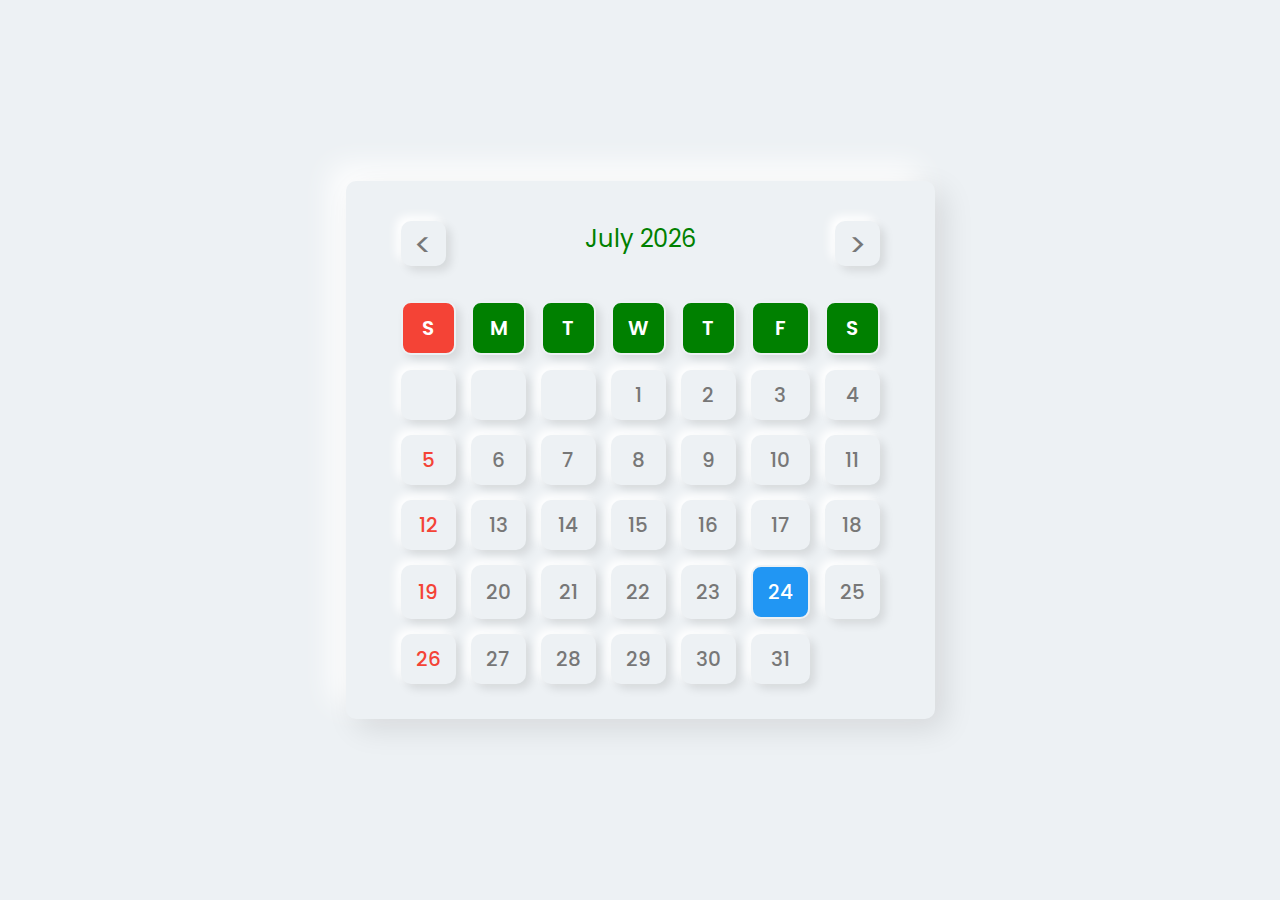
<file: calendar.html>
<!DOCTYPE html>
<html lang="en">
<head>
    <meta charset="UTF-8">
    <meta http-equiv="X-UA-Compatible" content="IE=edge">
    <meta name="viewport" content="width=device-width, initial-scale=1.0">
    <title>JavaScript Dynamic Calculator</title>
    <link rel="stylesheet" href="dycalendar.css">
    <link rel="stylesheet" href="calendarstyle.css">
    

</head>
<body>
    <section>
        <div class="box">
            <div class="container">
                <div id="dycalendar">
                </div>
            </div>
        </div>
    </section>
    <script src="dycalendar.js"></script>
    <script>
        dycalendar.draw({
            target: '#dycalendar',
            type: 'month',
            highlighttargetdate: true,
            prevnextbutton: 'show'
        });
    </script>
</body>
</html>
</file>
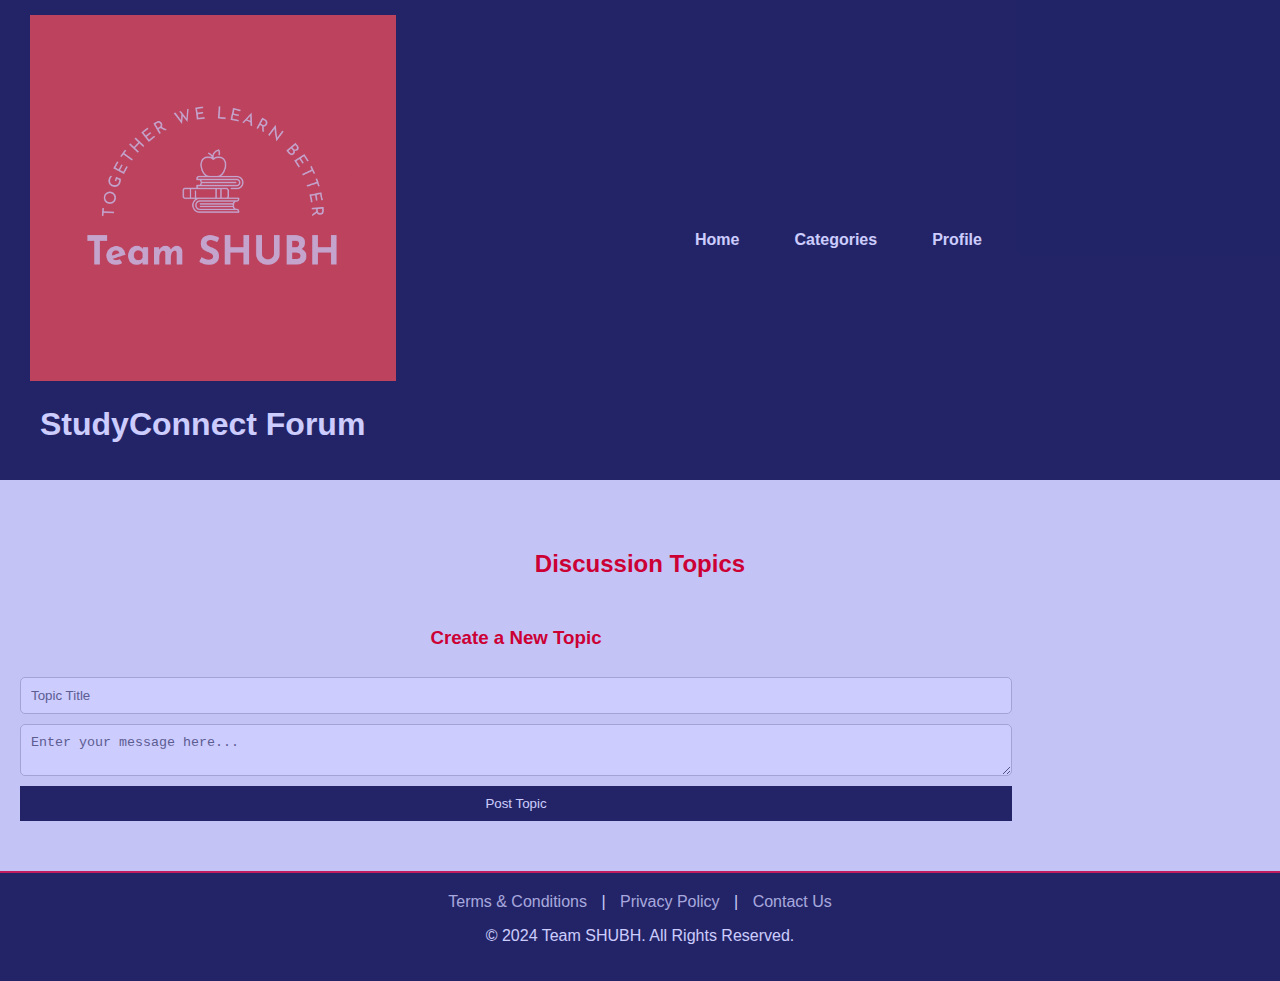
<file: forum.html>
<!DOCTYPE html>
<html lang="en">
<head>
  <meta charset="UTF-8">
  <meta name="viewport" content="width=device-width, initial-scale=1.0">
  <title>Discussion Forum - StudyConnect</title>
  <link rel="stylesheet" href="styles.css">
  

</head>
<body>
  <!-- Header Section -->
  <header class="navbar">
    <div class="logo">
      <img src="logo.png" alt="Team SHUBH Logo" class="logo">
      <h1>StudyConnect Forum</h1>
    </div>
    <nav class="navigation">
      <ul class="nav-links">
        <li><a href="index.html" class="nav">Home</a></li>
        <li><a href="#" class="nav">Categories</a></li>
        <li><a href="#" class="nav">Profile</a></li>
      </ul>
    </nav>
  </header>

  <!-- Discussion Topics Section -->
  <section class="forum">
    <h2>Discussion Topics</h2>

    <!-- List of Topics -->
    <div class="topic-list" id="topic-list">
      <!-- Dynamic topics will be added here -->
    </div>

    <!-- New Topic Form -->
    <form id="new-topic-form" class="new-topic-form">
      <h3>Create a New Topic</h3>
      <input type="text" id="topic-title" placeholder="Topic Title" required>
      <textarea id="topic-content" placeholder="Enter your message here..." required></textarea>
      <button type="submit">Post Topic</button>
    </form>
  </section>

  <!-- Footer -->
  <footer>
    <div class="footer-links">
      <a href="#">Terms & Conditions</a> |
      <a href="#">Privacy Policy</a> |
      <a href="#">Contact Us</a>
    </div>
    <p>&copy; 2024 Team SHUBH. All Rights Reserved.</p>
  </footer>

  <script src="script.js" defer></script>
</body>
</html>
</file>
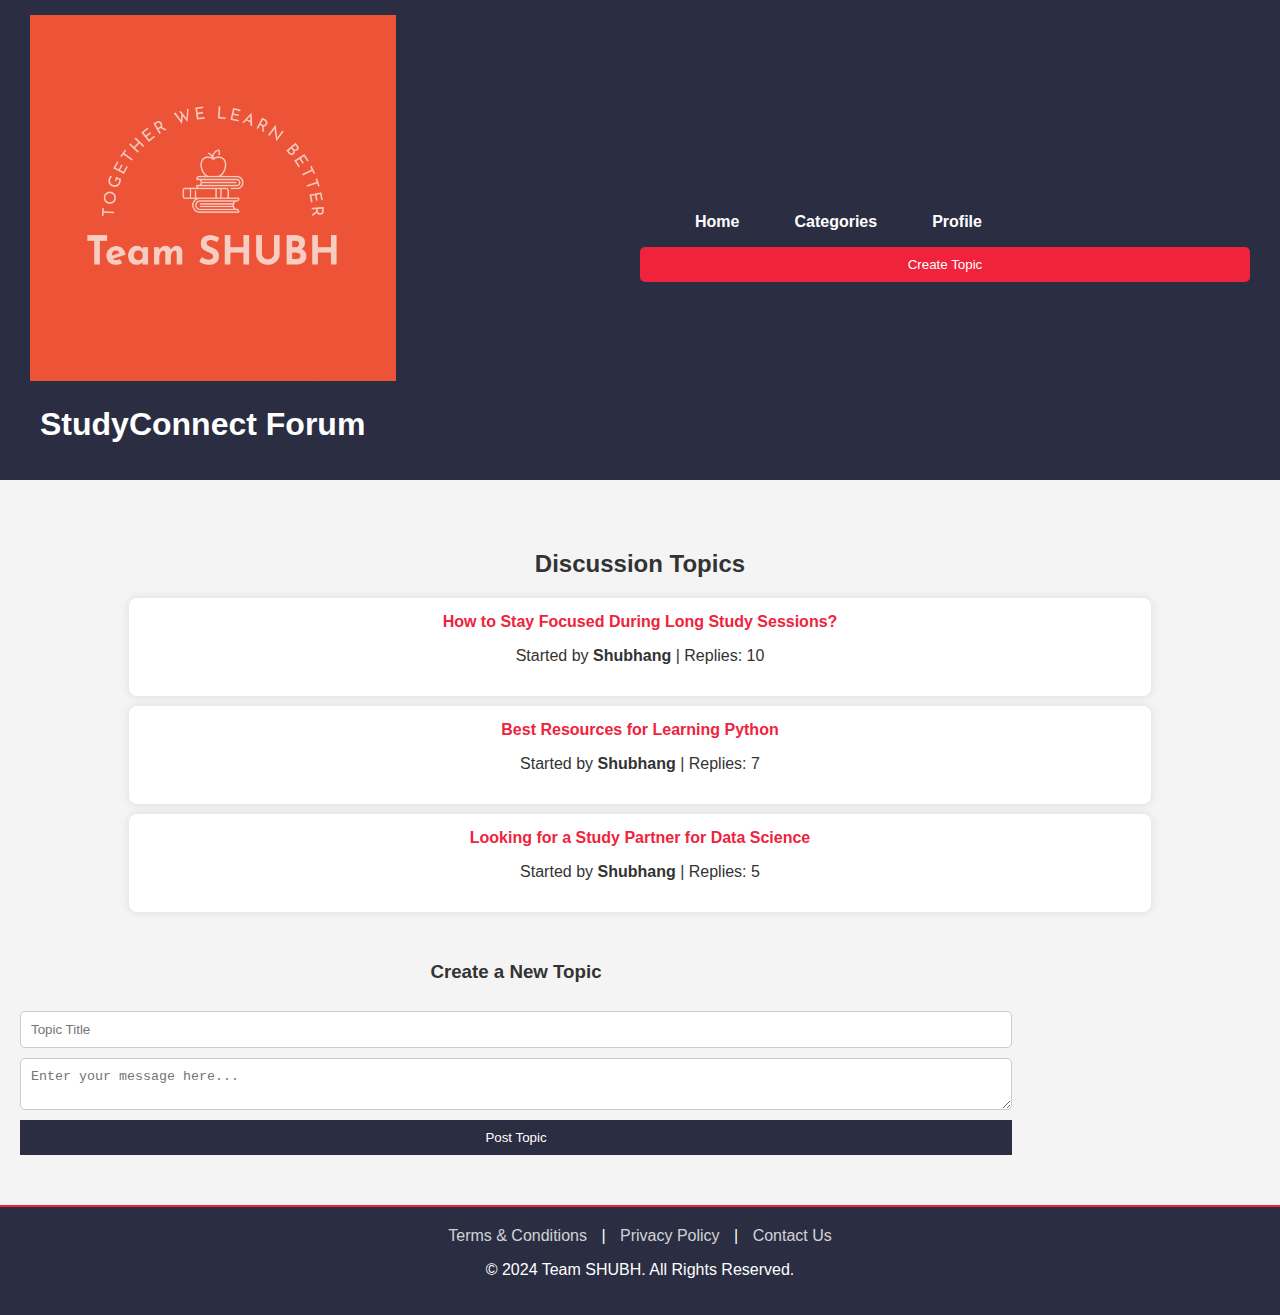
<file: forum2.html>
<!DOCTYPE html>
<html lang="en">
<head>
  <meta charset="UTF-8">
  <meta name="viewport" content="width=device-width, initial-scale=1.0">
  <title>Discussion Forum - StudyConnect</title>
  <link rel="stylesheet" href="styles.css">
</head>
<body>
  <!-- Header Section -->
  <header class="navbar">
    <div class="logo">
      <img src="logo.png" alt="Team SHUBH Logo" class="logo">
      <h1>StudyConnect Forum</h1>
    </div>
    <nav class="navigation">
      <ul class="nav-links">
        <li><a href="index.html" class="nav">Home</a></li>
        <li><a href="#" class="nav">Categories</a></li>
        <li><a href="#" class="nav">Profile</a></li>
      </ul>
      <button class="cta">Create Topic</button>
    </nav>
  </header>

  <!-- Discussion Topics Section -->
  <section class="forum">
    <h2>Discussion Topics</h2>
    <div class="topic-list">
      <div class="topic">
        <h4>How to Stay Focused During Long Study Sessions?</h4>
        <p>Started by <strong>Shubhang</strong> | Replies: 10</p>
      </div>
      <div class="topic">
        <h4>Best Resources for Learning Python</h4>
        <p>Started by <strong>Shubhang</strong> | Replies: 7</p>
      </div>
      <div class="topic">
        <h4>Looking for a Study Partner for Data Science</h4>
        <p>Started by <strong>Shubhang</strong> | Replies: 5</p>
      </div>
    </div>

    <form class="new-topic-form">
      <h3>Create a New Topic</h3>
      <input type="text" placeholder="Topic Title" required>
      <textarea placeholder="Enter your message here..." required></textarea>
      <button type="submit">Post Topic</button>
    </form>
  </section>

  <!-- Footer -->
  <footer>
    <div class="footer-links">
      <a href="#">Terms & Conditions</a> |
      <a href="#">Privacy Policy</a> |
      <a href="#">Contact Us</a>
    </div>
    <p>&copy; 2024 Team SHUBH. All Rights Reserved.</p>
  </footer>

  <script src="script.js" defer></script>
</body>
</html>
</file>
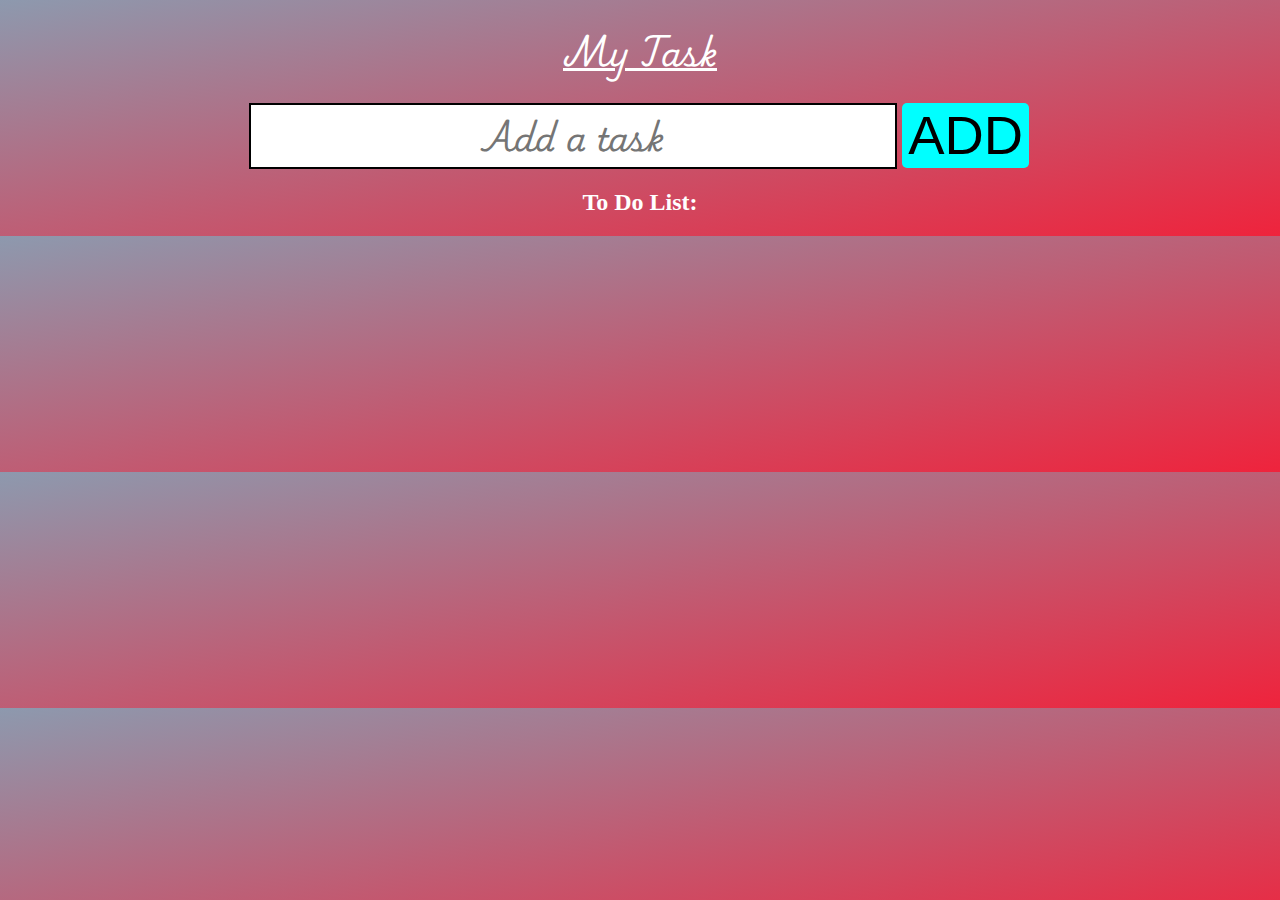
<file: indexToDo.html>
<!DOCTYPE html>
<html lang="en">
<head>
    <meta charset="UTF-8">
    <meta name="viewport" content="width=device-width, initial-scale=1.0">
    <title>TODO-LIST</title>
    <link rel="stylesheet" href="./styleToDo.css">
    <script src="transition.js" defer></script>

</head>
<body>
    <h1 id="top" style="text-align: center; text-decoration: underline;" > My Task </h1>
    <div class="main">
    <input type="text" placeholder="Add a task" id="textbox"><button id="btn"> ADD </button>
</div>
<h2 id="top2" style="text-align: center;">To Do List:</h2>
<ul id="userInput">
    
</ul>
    <script src="./scriptToDo.js"></script>
</body>
</html>
</file>
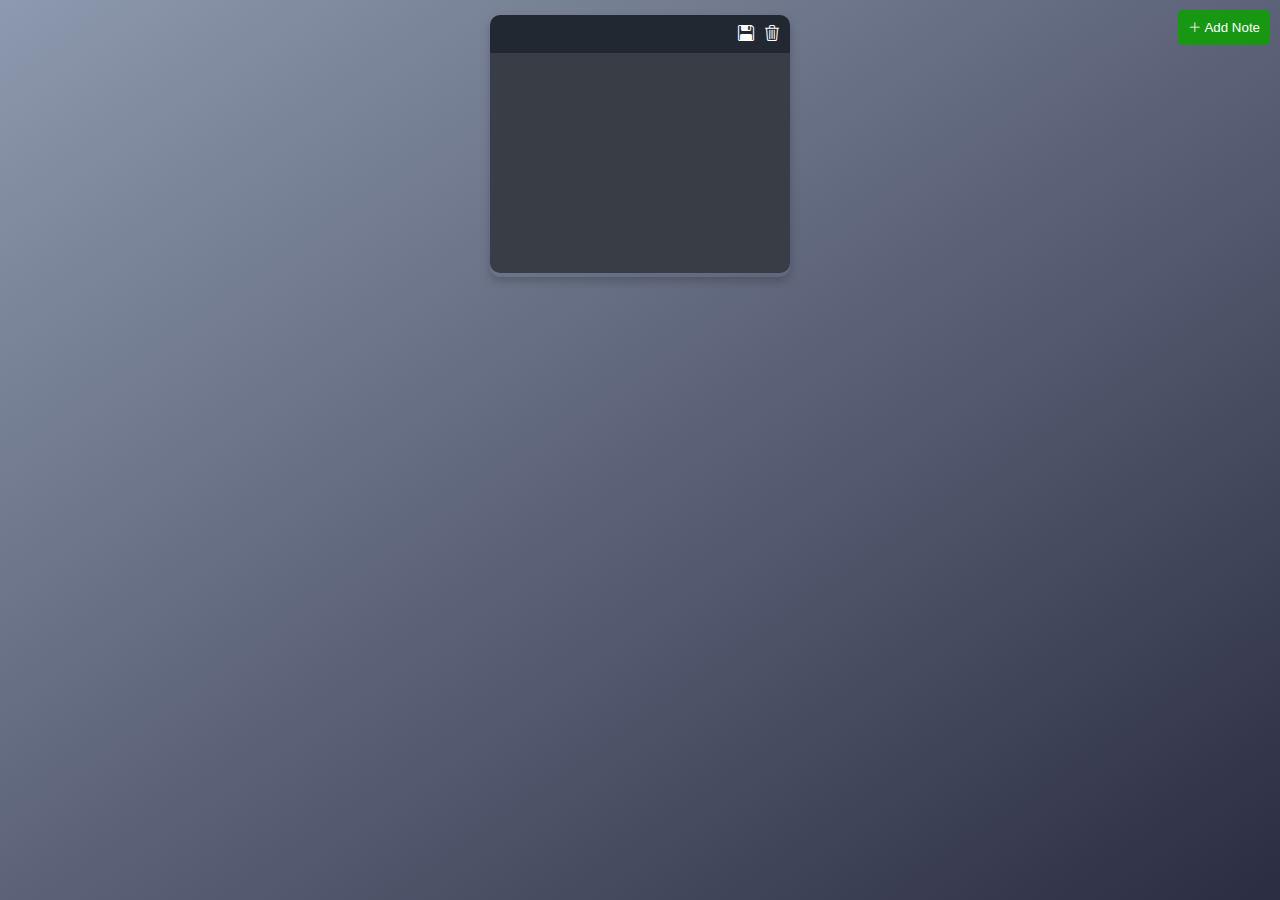
<file: note.html>
<!DOCTYPE html>
<html lang="en">
<head>
    <meta charset="UTF-8">
    <meta name="viewport" content="width=device-width, initial-scale=1.0">
    <link rel="stylesheet" href="https://cdn.jsdelivr.net/npm/bootstrap-icons@1.11.3/font/bootstrap-icons.min.css">
    <link rel="stylesheet" href="note.css">
    <title>Note Taker</title>
    

</head>
<body>
    <button id="addBtn">
        <i class="bi bi-plus-lg"></i>
        Add Note
    </button>
    <div id="main">
        
    </div>
    <script src="note.js"></script>
</body>
</html>
</file>
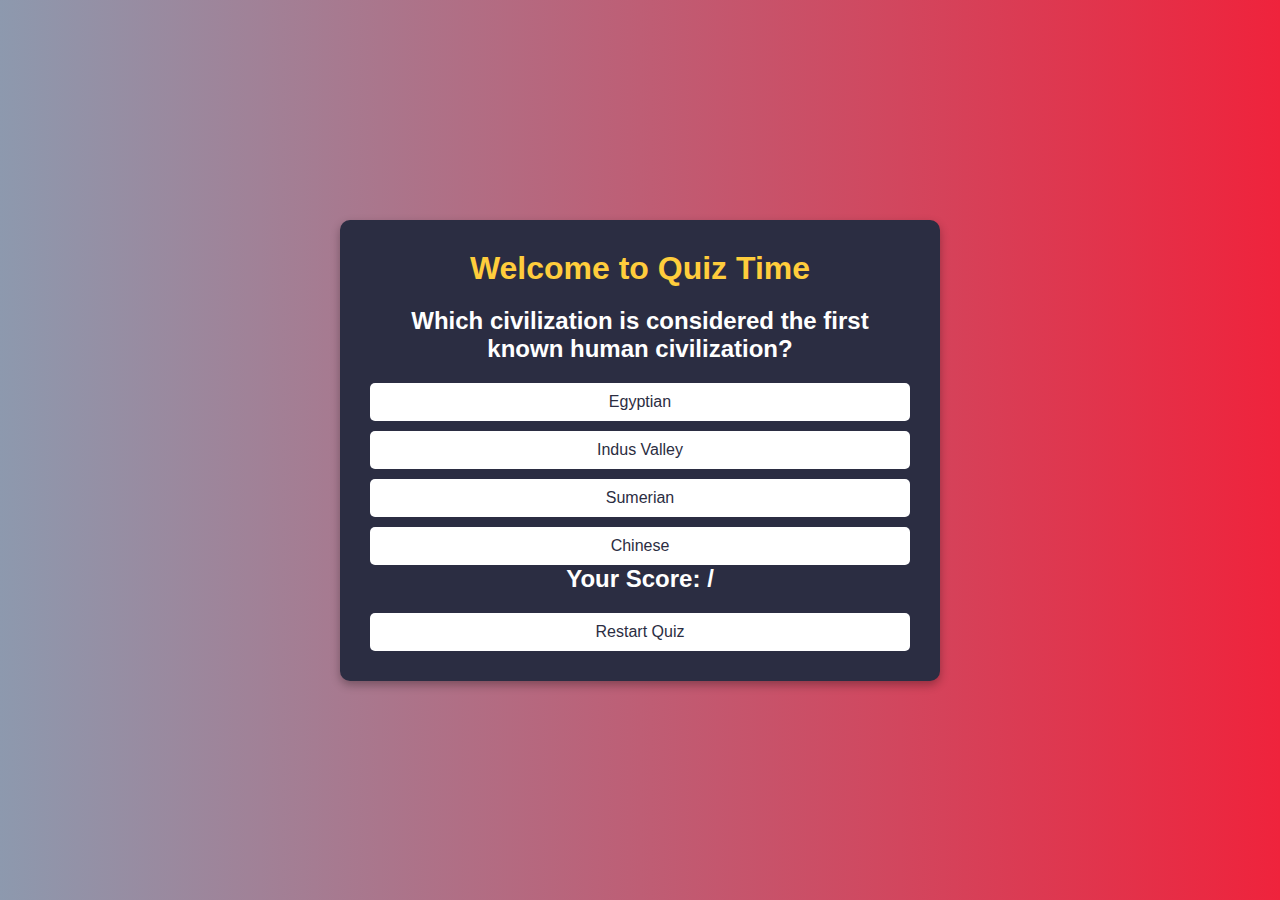
<file: quiz.html>
<!DOCTYPE html>
<html lang="en">
<head>
  <meta charset="UTF-8">
  <meta name="viewport" content="width=device-width, initial-scale=1.0">
  <title>Quiz Time!</title>
  <link rel="stylesheet" href="quiz.css">
  <script src="quiz.js" defer></script>
</head>
<body>
  <div class="app">
    <h1>Welcome to Quiz Time</h1>
    <div class="quiz-container">
      <h2 id="question">Question will appear here</h2>
      <div id="answer-buttons" class="btn-container">
        <!-- Buttons will be generated dynamically -->
      </div>
      <button id="next-btn" class="btn">Next Question</button>
    </div>
    <div id="result-section" class="hidden">
      <h2>Your Score: <span id="score"></span> / <span id="total-questions"></span></h2>
      <button id="restart-btn" class="btn">Restart Quiz</button>
    </div>
  </div>
</body>
</html>
</file>
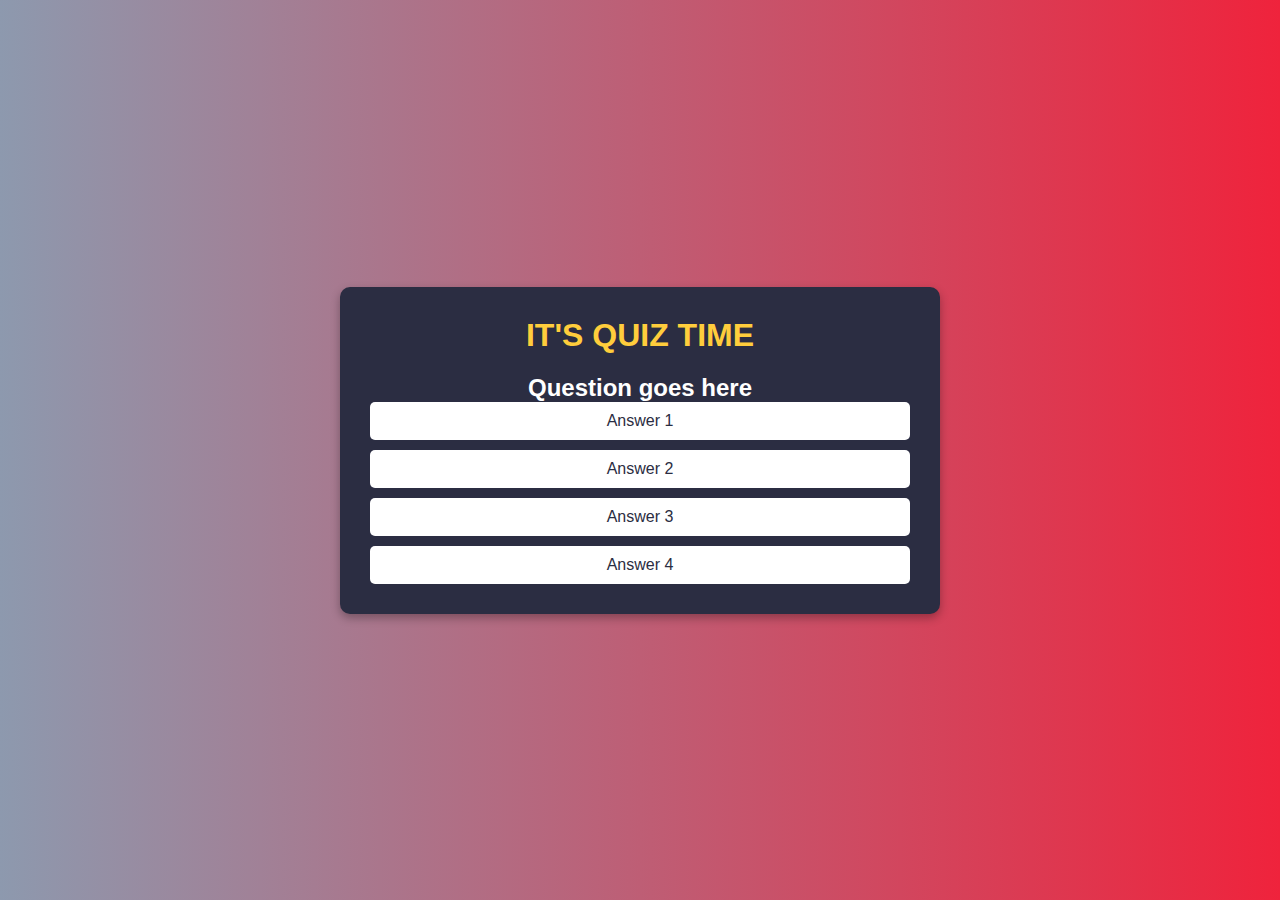
<file: quiz2.html>
<!DOCTYPE html>
<html lang="en">
<head>
    <meta charset="UTF-8">
    <meta name="viewport" content="width=device-width, initial-scale=1.0">
    <title>Quiz Time!</title>
    <link rel="stylesheet" href="quiz.css">
    <script src="quiz.js" defer></script>
    

</head>
<body>
    <div class="app">
        <h1>IT'S QUIZ TIME</h1>
        <div class="quiz">
        <h2 id="question">Question goes here</h2>
        <div id="answer-buttons">
            <button class="btn">Answer 1</button>
            <button class="btn">Answer 2</button>
            <button class="btn">Answer 3</button>
            <button class="btn">Answer 4</button>

        </div>
        <button id="next-btn">NEXT</button>

    </div>
    </div>
</body> 
</html>
</file>
<file: dycalendar.css>
*/
 .dycalendar-container {
    display: inline-block;
    border : 1px solid #eee;
}
.dycalendar-container.round-edge {
    border-radius: 5%;
    -o-border-radius: 5%;
    -moz-border-radius: 5%;
    -webkit-border-radius: 5%;
}
/*================================== DAY CALENDAR ========================*/
/*
 * day calendar style
 *-------------------------------------------------*/
.dycalendar-day-container {
    padding : 10px;
    text-align : center;
    font-family : Arial;
}
.dycalendar-day-container div{
    padding : 0;
    margin-bottom : 10px;
}
.dycalendar-day-container .dycalendar-span-day {
    font-size : 110%;
}
.dycalendar-day-container .dycalendar-span-date {
    font-size : 250%;
}
.dycalendar-day-container .dycalendar-span-month-year {
    font-size : 90%
}
/*================================== DAY CALENDAR ENDS HERE ===============*/
/*================================== MONTH CALENDAR DEFAULT ========================*/
/*
 * month calendar style
 *-------------------------------------------------*/
.dycalendar-month-container {
    padding : 10px;
    text-align : center;
    font-family : Arial;
}
.dycalendar-month-container div{
    padding : 0;
    margin-bottom : 10px;
}
.dycalendar-month-container .dycalendar-header {
    position : relative;
}
.dycalendar-month-container .dycalendar-header .dycalendar-prev-next-btn {
    position : absolute;
    top : 0;
    cursor : pointer;
}
.dycalendar-month-container .dycalendar-header .dycalendar-prev-next-btn.prev-btn {
    left : 0;
}
.dycalendar-month-container .dycalendar-header .dycalendar-prev-next-btn.next-btn {
    right : 0;
}
.dycalendar-month-container .dycalendar-span-month-year {
    margin : 5px;
    cursor : pointer;
}
.dycalendar-month-container .dycalendar-body table tr td {
    padding : 5px;
}
.dycalendar-month-container .dycalendar-today-date,
.dycalendar-month-container .dycalendar-target-date {
    background-color: #111;
    color : #fff;
    border-radius: 2px;
}
/*================================== MONTH CALENDAR ENS HERE ===============*/
/*================================== DYCALENDAR SKIN =======================*/
/*
 * calendar skin  (default skin)
 *-------------------------------------------------*/
.dycalendar-container.gradient {
    background: #fff;
    background: linear-gradient(#fff, #d3d3d3);
    background: -o-linear-gradient(#fff, #d3d3d3);
    background: -moz-linear-gradient(#fff, #d3d3d3);
    background: -webkit-linear-gradient(#fff, #d3d3d3);
}
/*
 * calendar skin  (skin-black)
 *-------------------------------------------------*/
.dycalendar-container.skin-black {
    color : #fff;
    background-color: #111;
    border : 0;
}
.dycalendar-container.skin-black.gradient {
    background: #111;
    background: linear-gradient(#555, #111);
    background: -o-linear-gradient(#555, #111);
    background: -moz-linear-gradient(#555, #111);
    background: -webkit-linear-gradient(#555, #111);
}
.dycalendar-container.skin-black .dycalendar-today-date,
.dycalendar-container.skin-black .dycalendar-target-date {
    background-color: #fff;
    color : #111;
    border-radius: 2px;
}
/*
 * calendar skin  (skin-blue)
 *-------------------------------------------------*/
.dycalendar-container.skin-blue {
    color : #fff;
    background-color: #3c99d3;
    border : 0;
}
.dycalendar-container.skin-blue.gradient {
    background: #3c99d3;
    background: linear-gradient(#5ebbf5, #3c99d3);
    background: -o-linear-gradient(#5ebbf5, #3c99d3);
    background: -moz-linear-gradient(#5ebbf5, #3c99d3);
    background: -webkit-linear-gradient(#5ebbf5, #3c99d3);
}
.dycalendar-container.skin-blue .dycalendar-today-date,
.dycalendar-container.skin-blue .dycalendar-target-date {
    background-color: #fff;
    color : #3c99d3;
    border-radius: 2px;
}
/*
 * calendar skin  (skin-green)
 *-------------------------------------------------*/
.dycalendar-container.skin-green {
    color : #fff;
    background-color: #2bb063;
    border : 0;
}
.dycalendar-container.skin-green.gradient {
    background: #2bb063;
    background: linear-gradient(#3dd175, #2bb063);
    background: -o-linear-gradient(#3dd175, #2bb063);
    background: -moz-linear-gradient(#3dd175, #2bb063);
    background: -webkit-linear-gradient(#3dd175, #2bb063);
}
.dycalendar-container.skin-green .dycalendar-today-date,
.dycalendar-container.skin-green .dycalendar-target-date {
    background-color: #fff;
    color : #2bb063;
    border-radius: 2px;
}
/*
 * calendar skin  (skin-purple)
 *-------------------------------------------------*/
.dycalendar-container.skin-purple {
    color : #fff;
    background-color: #975ea4;
    border : 0;
}
.dycalendar-container.skin-purple.gradient {
    background: #975ea4;
    background: linear-gradient(#ca82d7, #975ea4);
    background: -o-linear-gradient(#ca82d7, #975ea4);
    background: -moz-linear-gradient(#ca82d7, #975ea4);
    background: -webkit-linear-gradient(#ca82d7, #975ea4);
}
.dycalendar-container.skin-purple .dycalendar-today-date,
.dycalendar-container.skin-purple .dycalendar-target-date {
    background-color: #fff;
    color : #975ea4;
    border-radius: 2px;
}
/*
 * calendar skin  (skin-red)
 *-------------------------------------------------*/
.dycalendar-container.skin-red {
    color : #fff;
    background-color: #e94d40;
    border : 0;
}
.dycalendar-container.skin-red.gradient {
    background: #e94d40;
    background: linear-gradient(#fb6f62, #e94d40);
    background: -o-linear-gradient(#fb6f62, #e94d40);
    background: -moz-linear-gradient(#fb6f62, #e94d40);
    background: -webkit-linear-gradient(#fb6f62, #e94d40);
}
.dycalendar-container.skin-red .dycalendar-today-date,
.dycalendar-container.skin-red .dycalendar-target-date {
    background-color: #fff;
    color : #e94d40;
    border-radius: 2px;
}
/*
 * calendar skin  (skin-spacegray)
 *-------------------------------------------------*/
.dycalendar-container.skin-spacegray {
    color : #fff;
    background-color: #343d46;
    border : 0;
}
.dycalendar-container.skin-spacegray.gradient {
    background: #343d46;
    background: linear-gradient(#454e57, #343d46);
    background: -o-linear-gradient(#454e57, #343d46);
    background: -moz-linear-gradient(#454e57, #343d46);
    background: -webkit-linear-gradient(#454e57, #343d46);
}
.dycalendar-container.skin-spacegray .dycalendar-today-date,
.dycalendar-container.skin-spacegray .dycalendar-target-date {
    background-color: #fff;
    color : #343d46;
    border-radius: 2px;
}
/*================================== DYCALENDAR SKIN ENDS HERE =============*/
/*================================== DYCALENDAR SHADOW =====================*/
/*
 * calendar shadow  (shadow-default)
 *-------------------------------------------------*/
 .dycalendar-container.shadow-default {
     -o-box-shadow: 0 4px 4px 0 rgba(50, 50, 50, 0.4);
     -moz-box-shadow: 0 4px 4px 0 rgba(50, 50, 50, 0.4);
     -webkit-box-shadow: 0 4px 4px 0 rgba(50, 50, 50, 0.4);
     box-shadow: 0 4px 4px 0 rgba(50, 50, 50, 0.4);
 }
 /*
  * calendar shadow  (shadow-black)
  *-------------------------------------------------*/
.dycalendar-container.shadow-black {
    -o-box-shadow: 0 4px 4px 0 rgba(0, 0, 0, 0.4);
    -moz-box-shadow: 0 4px 4px 0 rgba(0, 0, 0, 0.4);
    -webkit-box-shadow: 0 4px 4px 0 rgba(0, 0, 0, 0.4);
    box-shadow: 0 4px 4px 0 rgba(0, 0, 0, 0.4);
}
/*
 * calendar shadow  (shadow-blue)
 *-------------------------------------------------*/
.dycalendar-container.shadow-blue {
   -o-box-shadow: 0 4px 4px 0 rgba(60, 153, 211, 0.4);
   -moz-box-shadow: 0 4px 4px 0 rgba(60, 153, 211, 0.4);
   -webkit-box-shadow: 0 4px 4px 0 rgba(60, 153, 211, 0.4);
   box-shadow: 0 4px 4px 0 rgba(60, 153, 211, 0.4);
}
/*
 * calendar shadow  (shadow-green)
 *-------------------------------------------------*/
.dycalendar-container.shadow-green {
   -o-box-shadow: 0 4px 4px 0 rgba(43, 176, 99, 0.4);
   -moz-box-shadow: 0 4px 4px 0 rgba(43, 176, 99, 0.4);
   -webkit-box-shadow: 0 4px 4px 0 rgba(43, 176, 99, 0.4);
   box-shadow: 0 4px 4px 0 rgba(43, 176, 99, 0.4);
}
/*
 * calendar shadow  (shadow-purple)
 *-------------------------------------------------*/
.dycalendar-container.shadow-purple {
   -o-box-shadow: 0 4px 4px 0 rgba(151, 94, 164, 0.4);
   -moz-box-shadow: 0 4px 4px 0 rgba(151, 94, 164, 0.4);
   -webkit-box-shadow: 0 4px 4px 0 rgba(151, 94, 164, 0.4);
   box-shadow: 0 4px 4px 0 rgba(151, 94, 164, 0.4);
}
/*
 * calendar shadow  (shadow-red)
 *-------------------------------------------------*/
.dycalendar-container.shadow-red {
   -o-box-shadow: 0 4px 4px 0 rgba(233, 77, 64, 0.4);
   -moz-box-shadow: 0 4px 4px 0 rgba(233, 77, 64, 0.4);
   -webkit-box-shadow: 0 4px 4px 0 rgba(233, 77, 64, 0.4);
   box-shadow: 0 4px 4px 0 rgba(233, 77, 64, 0.4);
}
/*
 * calendar shadow  (shadow-spacegray)
 *-------------------------------------------------*/
.dycalendar-container.shadow-spacegray {
   -o-box-shadow: 0 4px 4px 0 rgba(52, 61, 70, 1);
   -moz-box-shadow: 0 4px 4px 0 rgba(52, 61, 70, 1);
   -webkit-box-shadow: 0 4px 4px 0 rgba(52, 61, 70, 1);
   box-shadow: 0 4px 4px 0 rgba(52, 61, 70, 1);
}
/*================================== DYCALENDAR SHADOW ENDS HERE ===========*/
</file>
<file: calendarstyle.css>
@import url(https://fonts.googleapis.com/css?family=Poppins:100,100italic,200,200italic,300,300italic,regular,italic,500,500italic,600,600italic,700,700italic,800,800italic,900,900italic);
*{
    margin: 0;
    padding: 0;
    font-family: 'Poppins','sans-serif';
    box-sizing: border-box;
}
section{
    display: flex;
    justify-content: center;
    align-items: center;
    min-height: 100vh;
    background: #edf1f4;
}
.box{
    position: relative;
}
.container{
    position: relative;
    min-width: 400px;
    border-radius: 10px;
    box-shadow: 10px 10px 30px rgba(0,0,0,0.1),-15px -15px 30px #fff;
}
#dycalendar{
    width: 100%;
    padding: 30px 30px 0;
}
#dycalendar table{
    width: 100%;
    border-spacing: 15px;
    margin-top: 30px;
}
#dycalendar table tr:nth-child(1) td{
    background: green;
    color: #fff;
    border-radius: 10px;
    font-weight: 600;
    box-shadow: 5px 5px 10px rgba(0,0,0,0.1);
    border: 2px solid #edf1f4;
}
#dycalendar table tr:nth-child(1) td:nth-child(1)
{
    background: #f44336;
}
#dycalendar table td{
    color: #777;
    padding: 10px 15px;
    cursor: pointer;
    font-weight: 500;
    border-radius: 10px;
    font-size: 1.25em;
    box-shadow: 5px 5px 10px rgba(0,0,0,0.1),
    -5px -5px 10px rgba(255,255,255,1);
}
#dycalendar table td:hover{
    box-shadow: inset 5px 5px 10px rgba(0,0,0,0.1),
    inset -5px -5pc 10px rgba(255,255,255,1);
}
#dycalendar table td:first-child{
    color: #f44336;
}
.dycalendar-month-container .dycalendar-target-date
{
    background: #2196f3;
    color: #fff !important;
    box-shadow: 5px 5px 10px rgba(0,0,0,0.1),
    -5px -5px 10px rgba(255,255,255,1) !important;
    border: 2px solid #edf1f4;;
}
.dycalendar-month-container
.dycalendar-header 
.dycalendar-prev-next-btn.prev-btn{
    width: 45px;
    height: 45px;
    font-size: 2em;
    left: 15px;
    color: #777;
    background: #edf1f4;
    border-radius: 10px;
    box-shadow: 5px 5px 10px rgba(0,0,0,0.1),
    -5px -5px 10px rgba(255,255,255,1);
}
.dycalendar-month-container
.dycalendar-header 
.dycalendar-prev-next-btn.next-btn{
    width: 45px;
    height: 45px;
    font-size: 2em;
    right: 15px;
    color: #777;
    background: #edf1f4;
    border-radius: 10px;
    box-shadow: 5px 5px 10px rgba(0,0,0,0.1),
    -5px -5px 10px rgba(255,255,255,1);
}
.dycalendar-month-container
.dycalendar-header 
.dycalendar-prev-next-btn.prev-btn:active{
    box-shadow: inset 5px 5px 10px rgba(0,0,0,0.1),
    -5px -5px 10px rgba(255,255,255,1);
}
.dycalendar-month-container
.dycalendar-header 
.dycalendar-prev-next-btn.next-btn:active{
    box-shadow: inset 5px 5px 10px rgba(0,0,0,0.1),
    -5px -5px 10px rgba(255,255,255,1);
}
.dycalendar-span-month-year{
    color: green;
    font-size: 1.5em;
    font-weight: 400;
}
</file>
<file: styles.css>
/* General Styles */
body {
    margin: 0;
    font-family: 'Arial', sans-serif;
    background-color: #f4f4f4;
    color: #333;

  }
  
  header {
    background-color: #2b2d42;
    padding: 15px 30px;
    display: flex;
    justify-content: space-between;
    align-items: center;
    color: white;
  }
  
  .logo h1 {
    margin-left: 10px;
  }
  
  .nav-links {
    list-style: none;
    display: flex;
    gap: 80px;
  }
  
  .nav-links a {
    text-decoration: none;
    color: white;
    width: 50%;
  }

  .navigation{
    width:60%;
  }

  .nav{
    font-weight: bold;
    width: 33%;
  }
  
  .cta {
    background-color: #ef233c;
    color: white;
    border: none;
    padding: 10px 20px;
    cursor: pointer;
    display: inline-block;
    width: 100%;
  }
  
  .hero {
    text-align: center;
    padding: 80px 20px;
    background-image: linear-gradient(to right, #8d99ae, #ef233c);
    color: white;
  }
  
  .hero h2 {
    font-size: 2.5rem;
  }
  
  .btn-primary {
    background-color: white;
    color: #ef233c;
    border: none;
    padding: 15px 30px;
    cursor: pointer;
  }
  
  .features {
    text-align: center;
    padding: 50px 20px;
    background-color: #edf2f4;
  }
  
  .feature-cards {
    display: flex;
    justify-content: center;
    gap: 20px;
    margin-top: 20px;
  }
  
  .card {
    background-color: white;
    padding: 20px;
    width: 200px;
    border-radius: 8px;
    box-shadow: 0 0 10px rgba(0, 0, 0, 0.1);
  }
  
  .community {
    text-align: center;
    padding: 50px 20px;
    background-color: #2b2d42;
    color: white;
  }
  
  .profile-pictures img {
    width: 60px;
    height: 60px;
    border-radius: 50%;
    margin: 5px;
  }
  
  .btn-secondary {
    background-color: #ef233c;
    color: white;
    border: none;
    padding: 10px 20px;
    cursor: pointer;
  }
  
  footer {
    text-align: center;
    padding: 15px;
    background-color: #2b2d42;
    color: white;
  }
  .logo{
    width: 60%;
    height: 20%;

  }

  /* Forum Page Styles */
.forum {
    text-align: center;
    padding: 50px 20px;
    background-color: #f4f4f4;
  }
  
  .topic-list {
    margin-top: 20px;
  }
  
  .topic {
    background-color: white;
    margin: 10px auto;
    padding: 15px;
    width: 80%;
    border-radius: 8px;
    box-shadow: 0 0 10px rgba(0, 0, 0, 0.1);
  }
  
  .topic h4 {
    margin: 0;
    color: #ef233c;
  }
  
  .new-topic-form {
    margin-top: 30px;
    width: 80%;
    display: flex;
    flex-direction: column;
    gap: 10px;
  }
  
  .new-topic-form input,
  .new-topic-form textarea {
    padding: 10px;
    border: 1px solid #ccc;
    border-radius: 5px;
  }
  
  .new-topic-form button {
    background-color: #2b2d42;
    color: white;
    border: none;
    padding: 10px 20px;
    cursor: pointer;
  }
  
  /* Hide elements */
.hidden {
    display: none;
  }
  
  .reply-btn {
    background-color: #ef233c;
    color: white;
    border: none;
    padding: 5px 10px;
    margin-top: 10px;
    cursor: pointer;
  }
  
  .reply-form {
    margin-top: 10px;
    display: flex;
    gap: 10px;
  }
  
  .replies p {
    background-color: #edf2f4;
    padding: 5px;
    border-radius: 5px;
    margin-top: 5px;
  }

/* Smooth page Transition */

body {
  opacity: 1;
  transition: opacity 1s ease-in-out;
  visibility: visible; /* Hide body until the body is ready */


}

body.loaded {
  opacity: 0.8;
  visibility: visible;  /* Show content when loaded */
  color:red;
  background-color: blue;
  

}

/* Sticky Header
header {
  background-color: #2b2d42;
  padding: 15px 30px;
  display: flex;
  justify-content: space-between;
  align-items: center;
  color: white;
  position: sticky;
  top: 0;
  z-index: 1000;
  box-shadow: 0 4px 8px rgba(0, 0, 0, 0.2);
}

/* Nav Bar with Hover Effect */
.nav-links {
  list-style: none;
  display: flex;
  gap: 25px;
}

.nav-links a {
  text-decoration: none;
  color: white;
  font-weight: bold;
  padding: 10px 15px;
  border-radius: 5px;
  transition: all 0.3s ease;
}

.nav-links a:hover {
  background-color: #ef233c;
  color: #fff;
  transform: scale(1.1);
}

/* CTA Button Animation */
.cta {
  background-color: #ef233c;
  color: white;
  border: none;
  padding: 10px 20px;
  cursor: pointer;
  border-radius: 5px;
  transition: background-color 0.3s ease, transform 0.3s ease;
}

.cta:hover {
  background-color: #d21f39;
  transform: translateY(-3px);
}

/* Smooth Scroll Transition for Links */
html {
  scroll-behavior: smooth;
}



/* Hero Section with Animated Gradient */
.hero {
  text-align: center;
  padding: 80px 20px;
  background: linear-gradient(45deg, #8d99ae, #ef233c, #2b2d42);
  background-size: 300% 300%;
  animation: gradientAnimation 8s ease infinite;
  color: white;
}

@keyframes gradientAnimation {
  0% { background-position: 0% 50%; }
  50% { background-position: 100% 50%; }
  100% { background-position: 0% 50%; }
}

.hero h2 {
  font-size: 3rem;
  margin: 20px 0;
  animation: fadeIn 1s ease-in-out;
}

@keyframes fadeIn {
  from { opacity: 0; }
  to { opacity: 1; }
}


/* Feature Cards with Hover Animation */
.feature-cards {
  display: flex;
  justify-content: center;
  gap: 20px;
  margin-top: 20px;
}

.card {
  background-color: white;
  padding: 20px;
  width: 200px;
  border-radius: 10px;
  box-shadow: 0 4px 10px rgba(0, 0, 0, 0.1);
  transition: transform 0.3s, box-shadow 0.3s;
}

.card:hover {
  transform: translateY(-10px);
  box-shadow: 0 8px 16px rgba(0, 0, 0, 0.2);
}



/* Animated Profile Pictures */
.profile-pictures img {
  width: 60px;
  height: 60px;
  border-radius: 50%;
  margin: 5px;
  transition: transform 0.3s ease, box-shadow 0.3s ease;
}

.profile-pictures img:hover {
  transform: scale(1.1);
  box-shadow: 0 4px 8px rgba(0, 0, 0, 0.2);
}


/* Footer Styling */
footer {
  text-align: center;
  padding: 20px;
  background-color: #2b2d42;
  color: white;
  border-top: 2px solid #ef233c;
}

.footer-links a {
  color: #ffffffcc;
  text-decoration: none;
  margin: 0 10px;
  transition: color 0.3s ease;
}

.footer-links a:hover {
  color: #ef233c;
}
</file>
<file: styleToDo.css>
@import url('https://fonts.googleapis.com/css2?family=Playwrite+NO:wght@100..400&display=swap');
body {
    margin: 0;
    padding: 0;
    box-sizing: border-box;
    background-color: coral;
}
.main {
    display: flex;
    justify-content: center;
    align-items: center;
}
#top {
    font-family: "Playwrite NO", cursive;
    font-size: xx-large;
}
#textbox {
    text-align: center;
    font-family: "Playwrite NO", cursive;
    font-size: xx-large;
    width: 50%;
    border: 2px solid black;
}
#btn {
    border: none;
    border-radius: 5px;
    margin-left: 0.1em;
    font-size: 3.4rem;
    color: black;
    background-color: aqua;
    margin-right: 2px;
}
.newC {
    text-decoration: line-through;
}
.tick-check {
    transform: scale(2); /* This helps in scaling the element checkbox */
}
.task-container {
    display: flex;
    align-items: center;
    justify-content: center;
    gap: 25px;
}
.task-container input {
    order: 1; /* Helps in ordering content of task-container */           
}
.task-container li {
    order: 2;
}
.task-container button {
    order: 3;
    transform: scale(1.7);
}
/* for Mobile View  */
/* I added a little bit of properties */
@media screen and (max-width: 595px) {
    body {
        margin: 0;
        padding: 0;
        box-sizing: border-box;
        background-color:aliceblue;
    }
    .task-container {
        display: flex;
        align-items: center;
        justify-content: center;
        gap: 2px;
    }
    
    .task-container input {
        order: 1; 
        margin-top: 0.5rem;
    } 
    
    .task-container li {
        order: 2;
    } 
    
     .task-container button {
        order: 3;
        transform: scale(1);
        margin-right: 1rem;
    }
    #btn {
        border: none;
        border-radius: 5px;
        /* margin-left: 0.1em; */
        font-size: 1.5rem;
        color: black;
        background-color: aqua;
        margin-right: 2px;
    
    
    }
    #textbox {
        text-align: center;
        font-family: "Playwrite NO", cursive;
        font-size: small;
        /* width: 50%; */
        border: 2px solid black;
    
    }
    .task-container{
        font-size: 18px;
    }
    
  }



  /* NEW CODE  */


  body {
    background: linear-gradient(to top left, #ef233c, #8d99ae);
    color: white;
  }
  
  #btn {
    transition: background-color 0.3s ease, transform 0.3s ease;
  }
  
  #btn:hover {
    background-color: #d21f39;
    transform: scale(1.1);
  }
</file>
<file: note.css>
*{
    margin: 0;
    padding: 0;
    box-sizing: border-box;
}

body{
    background-color: #cc99ff;
}

#main{
    min-height: 100vh;
    padding-bottom: 50px;
    display: flex;
    flex-wrap: wrap;
    justify-content: center;
    align-items: flex-start;
}

#addBtn{
    position: fixed;
    right: 10px;
    top: 10px;
    background-color: #179712;
    border: none;
    padding: 10px;
    color: white;
    outline: none;
    border-radius: 5px;
    cursor: pointer;
    transition: background-color 0.3s ease;
}

#addBtn:hover{
    background-color: #06a006;
}

.note{
    background: transparent;
    margin: 15px;
    border-radius: 10px;
    overflow: hidden;
}

.tool{
    background-color: #222831;
    color: white;
    padding: 5px;
    display: flex;
    justify-content: flex-end;
}

.tool i{
    padding: 5px;
    cursor: pointer;
    transition: color 0.3s ease;
}

.tool i:hover{
    color: #aca1a1;
}

.note textarea{
    width: 300px;
    border: none;
    min-height: 220px;
    resize: none;
    padding: 10px;
    font-size: 1rem;
    color: white;
    overflow: hidden;
    background-color: #393e46;
    border-radius: 0px 0px 10px 10px;
    transition: background-color 0.3s ease;
}

.note textarea:hover{
    background-color: #293e46;
}

.note textarea:focus{
    outline: none;
}



/* NEW CODE */


body {
    background: linear-gradient(to bottom right, #8d99ae, #2b2d42);
    color: white;
  }
  
  .note {
    box-shadow: 0 4px 10px rgba(0, 0, 0, 0.2);
    transition: transform 0.3s ease, background-color 0.3s ease;
  }
  
  .note:hover {
    transform: scale(1.05);
    background-color: #44475a;
  }
</file>
<file: quiz.css>
* {
    margin: 0;
    padding: 0;
    font-family: 'Poppins', sans-serif;
    box-sizing: border-box;
  }
  
  body {
    background: linear-gradient(to right, #8d99ae, #ef233c);
    display: flex;
    justify-content: center;
    align-items: center;
    height: 100vh;
    color: white;
  }
  
  .app {
    background: #2b2d42;
    padding: 30px;
    border-radius: 10px;
    width: 90%;
    max-width: 600px;
    box-shadow: 0 4px 10px rgba(0, 0, 0, 0.3);
    text-align: center;
  }
  
  h1 {
    margin-bottom: 20px;
    color: #ffcd3c;
  }
  
  .quiz-container {
    display: flex;
    flex-direction: column;
    gap: 20px;
  }
  
  #answer-buttons {
    display: flex;
    flex-direction: column;
    gap: 10px;
  }
  
  .btn {
    padding: 10px;
    background: white;
    color: #2b2d42;
    border: none;
    border-radius: 5px;
    cursor: pointer;
    font-size: 1rem;
    transition: transform 0.3s, background-color 0.3s;
  }
  
  .btn:hover {
    transform: scale(1.05);
  }
  
  .btn.correct {
    background-color: #9aeabc;
  }
  
  .btn.incorrect {
    background-color: #ff9393;
  }
  
  .hidden {
    display: none;
  }
  
  #next-btn {
    display: none;
    background: #ef233c;
    color: white;
  }
  
  #result-section {
    display: flex;
    flex-direction: column;
    gap: 20px;
  }
</file>
